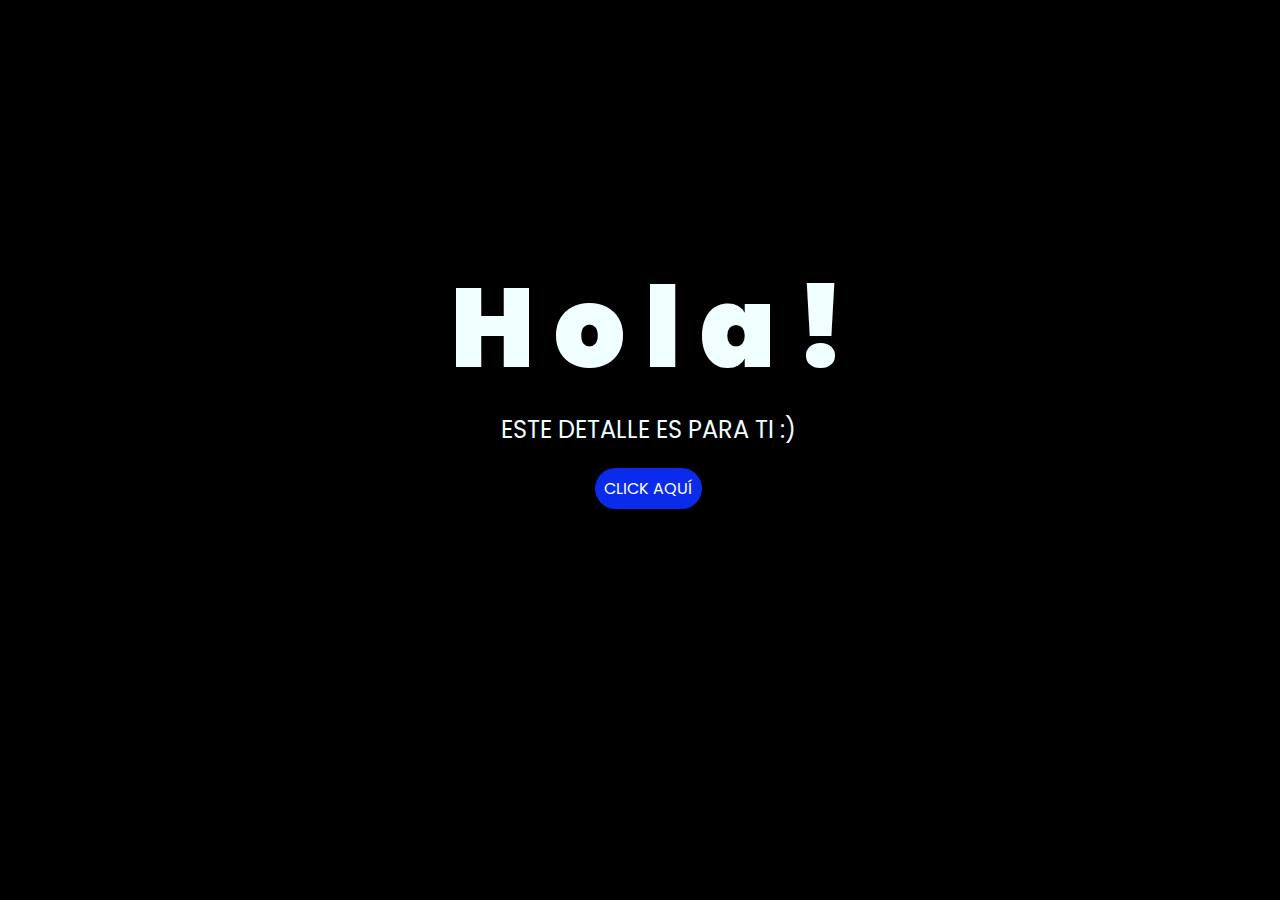
<file: index.html>
<!DOCTYPE html>
<html lang="es">

<head>
    <meta charset="UTF-8">
    <meta http-equiv="X-UA-Compatible" content="IE=edge">
    <meta name="viewport" content="width=device-width, initial-scale=1.0">
    <link rel="stylesheet" href="css/style.css">
    <link rel="icon" href="img/flowers.png" type="image/x-icon">
    <title>Flowers</title>
</head>

<body>
    <div class="greetings">
        <span>H</span>
        <span>o</span>
        <span>l</span>
        <span>a</span>
        <span>!</span>
    </div>
    <div class="description">
        <span>ESTE DETALLE ES PARA TI :)</span>
    </div>
    <div class="button">
        <button class="botones">
            <a href="flower.html" style="color: #fff;">CLICK AQUÍ</a>
        </button>
    </div>

</body>

</html>
</file>
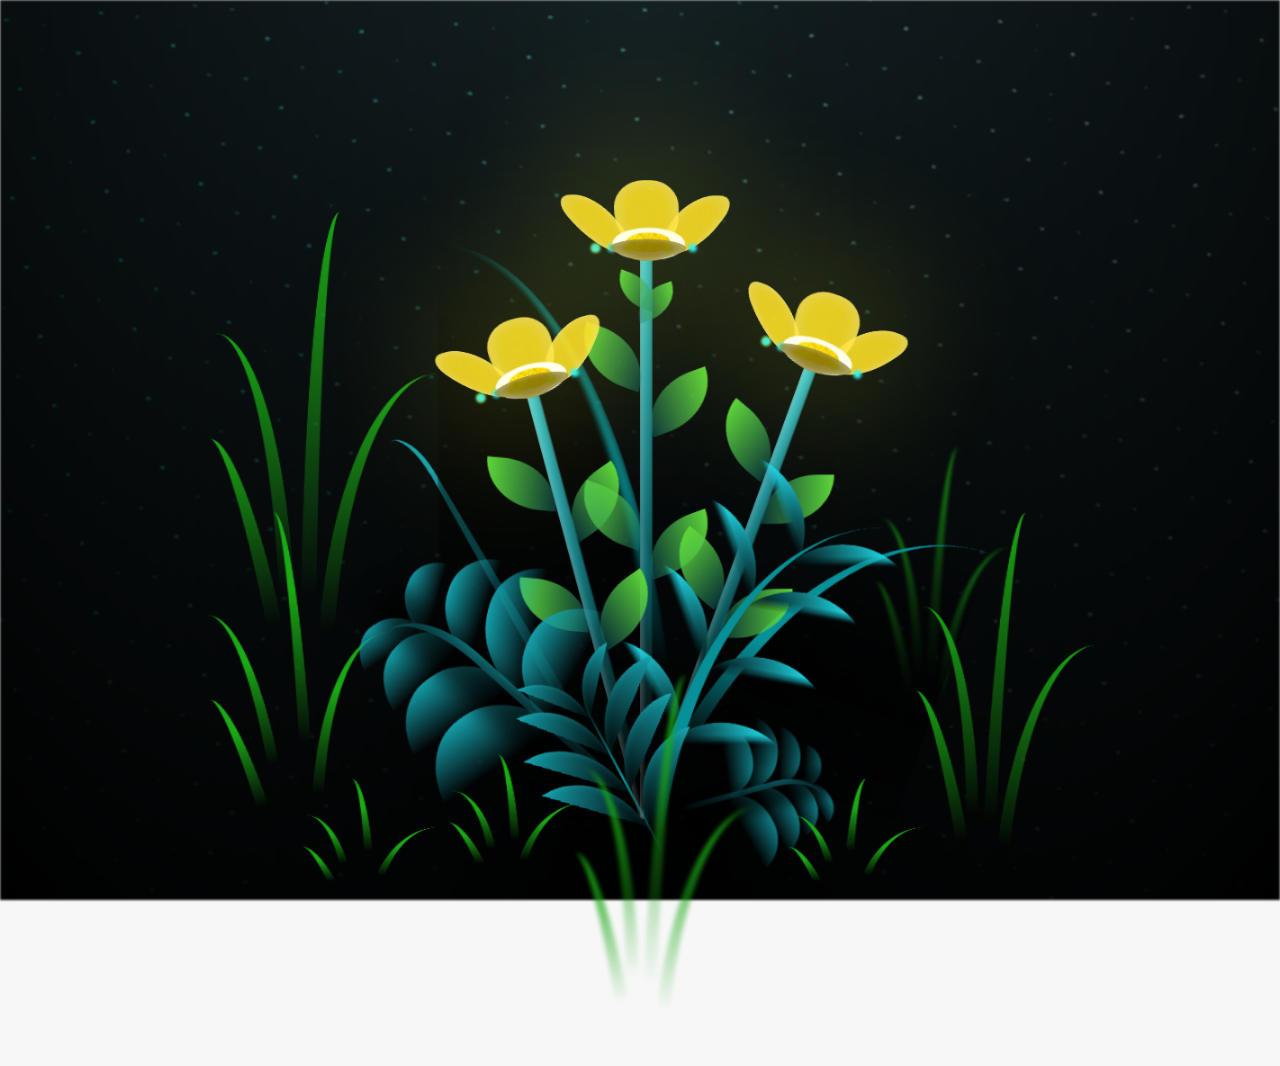
<file: flower.html>
<!DOCTYPE html>
<html lang="es">
  <head>
    <meta charset="UTF-8" />
    <meta http-equiv="X-UA-Compatible" content="IE=edge" />
    <meta name="viewport" content="width=device-width, initial-scale=1.0" />
    <link rel="stylesheet" href="css/main.css" />
    <link rel="icon" href="img/flowers.png" type="image/x-icon" />
    <title>Flower</title>
  </head>
  <body class="container">
    <audio src="sound/ChristianBasso&HaienQiu-Flowers.mp3" autoplay ></audio>
    <div id="lyrics">
     
    </div>
    
    <h1 class="titulo"> para ti linda :D</h1>
  
    <div class="night"></div>
    <div class="flowers">
      <div class="flower flower--1">
        <div class="flower__leafs flower__leafs--1">
          <div class="flower__leaf flower__leaf--1"></div>
          <div class="flower__leaf flower__leaf--2"></div>
          <div class="flower__leaf flower__leaf--3"></div>
          <div class="flower__leaf flower__leaf--4"></div>
          <div class="flower__white-circle"></div>

          <div class="flower__light flower__light--1"></div>
          <div class="flower__light flower__light--2"></div>
          <div class="flower__light flower__light--3"></div>
          <div class="flower__light flower__light--4"></div>
          <div class="flower__light flower__light--5"></div>
          <div class="flower__light flower__light--6"></div>
          <div class="flower__light flower__light--7"></div>
          <div class="flower__light flower__light--8"></div>
        </div>
        <div class="flower__line">
          <div class="flower__line__leaf flower__line__leaf--1"></div>
          <div class="flower__line__leaf flower__line__leaf--2"></div>
          <div class="flower__line__leaf flower__line__leaf--3"></div>
          <div class="flower__line__leaf flower__line__leaf--4"></div>
          <div class="flower__line__leaf flower__line__leaf--5"></div>
          <div class="flower__line__leaf flower__line__leaf--6"></div>
        </div>
      </div>

      <div class="flower flower--2">
        <div class="flower__leafs flower__leafs--2">
          <div class="flower__leaf flower__leaf--1"></div>
          <div class="flower__leaf flower__leaf--2"></div>
          <div class="flower__leaf flower__leaf--3"></div>
          <div class="flower__leaf flower__leaf--4"></div>
          <div class="flower__white-circle"></div>

          <div class="flower__light flower__light--1"></div>
          <div class="flower__light flower__light--2"></div>
          <div class="flower__light flower__light--3"></div>
          <div class="flower__light flower__light--4"></div>
          <div class="flower__light flower__light--5"></div>
          <div class="flower__light flower__light--6"></div>
          <div class="flower__light flower__light--7"></div>
          <div class="flower__light flower__light--8"></div>
        </div>
        <div class="flower__line">
          <div class="flower__line__leaf flower__line__leaf--1"></div>
          <div class="flower__line__leaf flower__line__leaf--2"></div>
          <div class="flower__line__leaf flower__line__leaf--3"></div>
          <div class="flower__line__leaf flower__line__leaf--4"></div>
        </div>
      </div>

      <div class="flower flower--3">
        <div class="flower__leafs flower__leafs--3">
          <div class="flower__leaf flower__leaf--1"></div>
          <div class="flower__leaf flower__leaf--2"></div>
          <div class="flower__leaf flower__leaf--3"></div>
          <div class="flower__leaf flower__leaf--4"></div>
          <div class="flower__white-circle"></div>

          <div class="flower__light flower__light--1"></div>
          <div class="flower__light flower__light--2"></div>
          <div class="flower__light flower__light--3"></div>
          <div class="flower__light flower__light--4"></div>
          <div class="flower__light flower__light--5"></div>
          <div class="flower__light flower__light--6"></div>
          <div class="flower__light flower__light--7"></div>
          <div class="flower__light flower__light--8"></div>
        </div>
        <div class="flower__line">
          <div class="flower__line__leaf flower__line__leaf--1"></div>
          <div class="flower__line__leaf flower__line__leaf--2"></div>
          <div class="flower__line__leaf flower__line__leaf--3"></div>
          <div class="flower__line__leaf flower__line__leaf--4"></div>
        </div>
      </div>

      <div class="grow-ans" style="--d: 1.2s">
        <div class="flower__g-long">
          <div class="flower__g-long__top"></div>
          <div class="flower__g-long__bottom"></div>
        </div>
      </div>

      <div class="growing-grass">
        <div class="flower__grass flower__grass--1">
          <div class="flower__grass--top"></div>
          <div class="flower__grass--bottom"></div>
          <div class="flower__grass__leaf flower__grass__leaf--1"></div>
          <div class="flower__grass__leaf flower__grass__leaf--2"></div>
          <div class="flower__grass__leaf flower__grass__leaf--3"></div>
          <div class="flower__grass__leaf flower__grass__leaf--4"></div>
          <div class="flower__grass__leaf flower__grass__leaf--5"></div>
          <div class="flower__grass__leaf flower__grass__leaf--6"></div>
          <div class="flower__grass__leaf flower__grass__leaf--7"></div>
          <div class="flower__grass__leaf flower__grass__leaf--8"></div>
          <div class="flower__grass__overlay"></div>
        </div>
      </div>

      <div class="growing-grass">
        <div class="flower__grass flower__grass--2">
          <div class="flower__grass--top"></div>
          <div class="flower__grass--bottom"></div>
          <div class="flower__grass__leaf flower__grass__leaf--1"></div>
          <div class="flower__grass__leaf flower__grass__leaf--2"></div>
          <div class="flower__grass__leaf flower__grass__leaf--3"></div>
          <div class="flower__grass__leaf flower__grass__leaf--4"></div>
          <div class="flower__grass__leaf flower__grass__leaf--5"></div>
          <div class="flower__grass__leaf flower__grass__leaf--6"></div>
          <div class="flower__grass__leaf flower__grass__leaf--7"></div>
          <div class="flower__grass__leaf flower__grass__leaf--8"></div>
          <div class="flower__grass__overlay"></div>
        </div>
      </div>

      <div class="grow-ans" style="--d: 2.4s">
        <div class="flower__g-right flower__g-right--1">
          <div class="leaf"></div>
        </div>
      </div>

      <div class="grow-ans" style="--d: 2.8s">
        <div class="flower__g-right flower__g-right--2">
          <div class="leaf"></div>
        </div>
      </div>

      <div class="grow-ans" style="--d: 2.8s">
        <div class="flower__g-front">
          <div
            class="flower__g-front__leaf-wrapper flower__g-front__leaf-wrapper--1"
          >
            <div class="flower__g-front__leaf"></div>
          </div>
          <div
            class="flower__g-front__leaf-wrapper flower__g-front__leaf-wrapper--2"
          >
            <div class="flower__g-front__leaf"></div>
          </div>
          <div
            class="flower__g-front__leaf-wrapper flower__g-front__leaf-wrapper--3"
          >
            <div class="flower__g-front__leaf"></div>
          </div>
          <div
            class="flower__g-front__leaf-wrapper flower__g-front__leaf-wrapper--4"
          >
            <div class="flower__g-front__leaf"></div>
          </div>
          <div
            class="flower__g-front__leaf-wrapper flower__g-front__leaf-wrapper--5"
          >
            <div class="flower__g-front__leaf"></div>
          </div>
          <div
            class="flower__g-front__leaf-wrapper flower__g-front__leaf-wrapper--6"
          >
            <div class="flower__g-front__leaf"></div>
          </div>
          <div
            class="flower__g-front__leaf-wrapper flower__g-front__leaf-wrapper--7"
          >
            <div class="flower__g-front__leaf"></div>
          </div>
          <div
            class="flower__g-front__leaf-wrapper flower__g-front__leaf-wrapper--8"
          >
            <div class="flower__g-front__leaf"></div>
          </div>
          <div class="flower__g-front__line"></div>
        </div>
      </div>

      <div class="grow-ans" style="--d: 3.2s">
        <div class="flower__g-fr">
          <div class="leaf"></div>
          <div class="flower__g-fr__leaf flower__g-fr__leaf--1"></div>
          <div class="flower__g-fr__leaf flower__g-fr__leaf--2"></div>
          <div class="flower__g-fr__leaf flower__g-fr__leaf--3"></div>
          <div class="flower__g-fr__leaf flower__g-fr__leaf--4"></div>
          <div class="flower__g-fr__leaf flower__g-fr__leaf--5"></div>
          <div class="flower__g-fr__leaf flower__g-fr__leaf--6"></div>
          <div class="flower__g-fr__leaf flower__g-fr__leaf--7"></div>
          <div class="flower__g-fr__leaf flower__g-fr__leaf--8"></div>
        </div>
      </div>

      <div class="long-g long-g--0">
        <div class="grow-ans" style="--d: 3s">
          <div class="leaf leaf--0"></div>
        </div>
        <div class="grow-ans" style="--d: 2.2s">
          <div class="leaf leaf--1"></div>
        </div>
        <div class="grow-ans" style="--d: 3.4s">
          <div class="leaf leaf--2"></div>
        </div>
        <div class="grow-ans" style="--d: 3.6s">
          <div class="leaf leaf--3"></div>
        </div>
      </div>

      <div class="long-g long-g--1">
        <div class="grow-ans" style="--d: 3.6s">
          <div class="leaf leaf--0"></div>
        </div>
        <div class="grow-ans" style="--d: 3.8s">
          <div class="leaf leaf--1"></div>
        </div>
        <div class="grow-ans" style="--d: 4s">
          <div class="leaf leaf--2"></div>
        </div>
        <div class="grow-ans" style="--d: 4.2s">
          <div class="leaf leaf--3"></div>
        </div>
      </div>

      <div class="long-g long-g--2">
        <div class="grow-ans" style="--d: 4s">
          <div class="leaf leaf--0"></div>
        </div>
        <div class="grow-ans" style="--d: 4.2s">
          <div class="leaf leaf--1"></div>
        </div>
        <div class="grow-ans" style="--d: 4.4s">
          <div class="leaf leaf--2"></div>
        </div>
        <div class="grow-ans" style="--d: 4.6s">
          <div class="leaf leaf--3"></div>
        </div>
      </div>

      <div class="long-g long-g--3">
        <div class="grow-ans" style="--d: 4s">
          <div class="leaf leaf--0"></div>
        </div>
        <div class="grow-ans" style="--d: 4.2s">
          <div class="leaf leaf--1"></div>
        </div>
        <div class="grow-ans" style="--d: 3s">
          <div class="leaf leaf--2"></div>
        </div>
        <div class="grow-ans" style="--d: 3.6s">
          <div class="leaf leaf--3"></div>
        </div>
      </div>

      <div class="long-g long-g--4">
        <div class="grow-ans" style="--d: 4s">
          <div class="leaf leaf--0"></div>
        </div>
        <div class="grow-ans" style="--d: 4.2s">
          <div class="leaf leaf--1"></div>
        </div>
        <div class="grow-ans" style="--d: 3s">
          <div class="leaf leaf--2"></div>
        </div>
        <div class="grow-ans" style="--d: 3.6s">
          <div class="leaf leaf--3"></div>
        </div>
      </div>

      <div class="long-g long-g--5">
        <div class="grow-ans" style="--d: 4s">
          <div class="leaf leaf--0"></div>
        </div>
        <div class="grow-ans" style="--d: 4.2s">
          <div class="leaf leaf--1"></div>
        </div>
        <div class="grow-ans" style="--d: 3s">
          <div class="leaf leaf--2"></div>
        </div>
        <div class="grow-ans" style="--d: 3.6s">
          <div class="leaf leaf--3"></div>
        </div>
      </div>

      <div class="long-g long-g--6">
        <div class="grow-ans" style="--d: 4.2s">
          <div class="leaf leaf--0"></div>
        </div>
        <div class="grow-ans" style="--d: 4.4s">
          <div class="leaf leaf--1"></div>
        </div>
        <div class="grow-ans" style="--d: 4.6s">
          <div class="leaf leaf--2"></div>
        </div>
        <div class="grow-ans" style="--d: 4.8s">
          <div class="leaf leaf--3"></div>
        </div>
      </div>

      <div class="long-g long-g--7">
        <div class="grow-ans" style="--d: 3s">
          <div class="leaf leaf--0"></div>
        </div>
        <div class="grow-ans" style="--d: 3.2s">
          <div class="leaf leaf--1"></div>
        </div>
        <div class="grow-ans" style="--d: 3.5s">
          <div class="leaf leaf--2"></div>
        </div>
        <div class="grow-ans" style="--d: 3.6s">
          <div class="leaf leaf--3"></div>
        </div>
      </div>
    </div>
    <script src="anim.js"></script>
    <script src="main.js"></script>
  </body>
</html>
</file>
<file: css/style.css>
@import url('https://fonts.googleapis.com/css2?family=Poppins:ital,wght@0,500;1,900&display=swap');
*{
    font-family: 'Poppins',cursive;
}
body{
    color: azure;
    width: 100%;
    height: 82vh;
    display: flex;
    flex-direction: column;
    align-items: center;
    justify-content: center;
    background-color: black;
    /* padding-top: -30; */
}

.botones{
    padding: 9px;
    border-radius: 80px;
    background-color: transparent;
    border: none;
}

.botones a{
    background-color: #0a2be9;
    padding: 9px;
    border-radius: 80px;
    -webkit-border-radius: 80px;
    -moz-border-radius: 80px;
    -ms-border-radius: 80px;
    -o-border-radius: 80px;

}

.botones a:focus{
    background-color: rgb(50, 194, 194);
}

.greetings{
    font-size: 7rem;
    font-weight: 900;
}
.greetings > span{
    animation: glow 2.5s ease-in-out infinite;
}
@keyframes glow{
    0%, 100%{
        color: #fff;
        text-shadow: 0 0 12px #39c6d6, 0 0 50px #39c6d6, 0 0 100px #39c6d6;
    }
    10%, 90%{
        color: #111;
        text-shadow: none;
    }
}
.greetings > span:nth-child(2){
    animation-delay: .2s ;
}
.greetings > span:nth-child(3){
    animation-delay: .4s ;
}
.greetings > span:nth-child(4){
    animation-delay: .6s;
}
.greetings > span:nth-child(5){
    animation-delay: .8s;
}
.greetings > span:nth-child(6){
    animation-delay: 1s;
}

.description{
    font-size: 1.5rem;
    margin-bottom: 20px;
}

.button a{
    text-decoration: none;
    font-size: 1rem;
    color: #111;
}

@media screen and (max-width:574px){
    .greetings{
        display: block;
        font-size: 4rem;
        font-weight: 800;
        text-align: center;
    }
    .description{
        font-size: 2rem;
    }
    
    .button a{
        font-size: 1rem;
    }
}
</file>
<file: css/main.css>
*,
*::after,
*::before {
  padding: 0;
  margin: 0;
  box-sizing: border-box;
}

:root {
  --dark-color: #000;
}

body {
  display: flex;
  align-items: flex-end;
  justify-content: center;
  min-height: 100vh;
  background-color: var(--dark-color);
  overflow: hidden;
  perspective: 1000px;
}

#lyrics {
  font-size: 28px;
  font-family: "Franklin Gothic Medium", "Arial Narrow", Arial, sans-serif;
  color: white;
  position: absolute;
  margin-bottom: 20%;
  z-index: 1;
  font-weight: bold;
  letter-spacing: 4px;
}
@media only screen and (max-width: 600px) {
  /* Estilos específicos para dispositivos con un ancho máximo de 600px */
  #lyrics {
      font-size: 14px; /* Reduce el tamaño del texto para dispositivos más pequeños */
      margin-bottom: 530px;
      letter-spacing: 3px;
  }

}
.titulo {
  margin-bottom: 180px;
  font-family: "Arial Narrow", Arial, sans-serif;
  color: yellow;
  position: absolute;
  font-weight: bold;
  letter-spacing: 10px;
  opacity: 0;
  animation: fadeIn 3s ease-in-out forwards;
  text-align: center;
}
@keyframes fadeIn {
  from {
    opacity: 0;
  }
  to {
    opacity: 1;
  }
}

.night {
  z-index: -1;
  position: absolute;
  left: 50%;
  top: 0;
  transform: translateX(-50%);
  width: 100%;
  height: 100%;
  filter: blur(0.1vmin);
  background-image: radial-gradient(
      ellipse at top,
      transparent 0%,
      var(--dark-color)
    ),
    radial-gradient(
      ellipse at bottom,
      var(--dark-color),
      rgba(145, 233, 255, 0.2)
    ),
    repeating-linear-gradient(
      220deg,
      rgb(0, 0, 0) 0px,
      rgb(0, 0, 0) 19px,
      transparent 19px,
      transparent 22px
    ),
    repeating-linear-gradient(
      189deg,
      rgb(0, 0, 0) 0px,
      rgb(0, 0, 0) 19px,
      transparent 19px,
      transparent 22px
    ),
    repeating-linear-gradient(
      148deg,
      rgb(0, 0, 0) 0px,
      rgb(0, 0, 0) 19px,
      transparent 19px,
      transparent 22px
    ),
    linear-gradient(90deg, rgb(0, 255, 250), rgb(240, 240, 240));
}

.flowers {
  position: relative;
  transform: scale(0.9);
  /*margin-bottom: 100px;
  */
}

@media only screen and (max-width: 600px) {
  /* Estilos específicos para dispositivos con un ancho máximo de 600px */
.flowers {
      font-size: 14px;
      margin-bottom: 35%;
      letter-spacing: 3px;
      transform: scale(1.0);
}

}

.flower {
  position: absolute;
  bottom: 10vmin;
  transform-origin: bottom center;
  z-index: 10;
  --fl-speed: 0.8s;
}
.flower--1 {
  -webkit-animation: moving-flower-1 4s linear infinite;
  animation: moving-flower-1 4s linear infinite;
}
.flower--1 .flower__line {
  height: 70vmin;
  -webkit-animation-delay: 0.3s;
  animation-delay: 0.3s;
}
.flower--1 .flower__line__leaf--1 {
  -webkit-animation: blooming-leaf-right var(--fl-speed) 1.6s backwards;
  animation: blooming-leaf-right var(--fl-speed) 1.6s backwards;
}
.flower--1 .flower__line__leaf--2 {
  -webkit-animation: blooming-leaf-right var(--fl-speed) 1.4s backwards;
  animation: blooming-leaf-right var(--fl-speed) 1.4s backwards;
}
.flower--1 .flower__line__leaf--3 {
  -webkit-animation: blooming-leaf-left var(--fl-speed) 1.2s backwards;
  animation: blooming-leaf-left var(--fl-speed) 1.2s backwards;
}
.flower--1 .flower__line__leaf--4 {
  -webkit-animation: blooming-leaf-left var(--fl-speed) 1s backwards;
  animation: blooming-leaf-left var(--fl-speed) 1s backwards;
}
.flower--1 .flower__line__leaf--5 {
  -webkit-animation: blooming-leaf-right var(--fl-speed) 1.8s backwards;
  animation: blooming-leaf-right var(--fl-speed) 1.8s backwards;
}
.flower--1 .flower__line__leaf--6 {
  -webkit-animation: blooming-leaf-left var(--fl-speed) 2s backwards;
  animation: blooming-leaf-left var(--fl-speed) 2s backwards;
}
.flower--2 {
  left: 50%;
  transform: rotate(20deg);
  -webkit-animation: moving-flower-2 4s linear infinite;
  animation: moving-flower-2 4s linear infinite;
}
.flower--2 .flower__line {
  height: 60vmin;
  -webkit-animation-delay: 0.6s;
  animation-delay: 0.6s;
}
.flower--2 .flower__line__leaf--1 {
  -webkit-animation: blooming-leaf-right var(--fl-speed) 1.9s backwards;
  animation: blooming-leaf-right var(--fl-speed) 1.9s backwards;
}
.flower--2 .flower__line__leaf--2 {
  -webkit-animation: blooming-leaf-right var(--fl-speed) 1.7s backwards;
  animation: blooming-leaf-right var(--fl-speed) 1.7s backwards;
}
.flower--2 .flower__line__leaf--3 {
  -webkit-animation: blooming-leaf-left var(--fl-speed) 1.5s backwards;
  animation: blooming-leaf-left var(--fl-speed) 1.5s backwards;
}
.flower--2 .flower__line__leaf--4 {
  -webkit-animation: blooming-leaf-left var(--fl-speed) 1.3s backwards;
  animation: blooming-leaf-left var(--fl-speed) 1.3s backwards;
}
.flower--3 {
  left: 50%;
  transform: rotate(-15deg);
  -webkit-animation: moving-flower-3 4s linear infinite;
  animation: moving-flower-3 4s linear infinite;
}
.flower--3 .flower__line {
  -webkit-animation-delay: 0.9s;
  animation-delay: 0.9s;
}
.flower--3 .flower__line__leaf--1 {
  -webkit-animation: blooming-leaf-right var(--fl-speed) 2.5s backwards;
  animation: blooming-leaf-right var(--fl-speed) 2.5s backwards;
}
.flower--3 .flower__line__leaf--2 {
  -webkit-animation: blooming-leaf-right var(--fl-speed) 2.3s backwards;
  animation: blooming-leaf-right var(--fl-speed) 2.3s backwards;
}
.flower--3 .flower__line__leaf--3 {
  -webkit-animation: blooming-leaf-left var(--fl-speed) 2.1s backwards;
  animation: blooming-leaf-left var(--fl-speed) 2.1s backwards;
}
.flower--3 .flower__line__leaf--4 {
  -webkit-animation: blooming-leaf-left var(--fl-speed) 1.9s backwards;
  animation: blooming-leaf-left var(--fl-speed) 1.9s backwards;
}
.flower__leafs {
  position: relative;
  -webkit-animation: blooming-flower 2s backwards;
  animation: blooming-flower 2s backwards;
}
.flower__leafs--1 {
  -webkit-animation-delay: 1.1s;
  animation-delay: 1.1s;
}
.flower__leafs--2 {
  -webkit-animation-delay: 1.4s;
  animation-delay: 1.4s;
}
.flower__leafs--3 {
  -webkit-animation-delay: 1.7s;
  animation-delay: 1.7s;
}
.flower__leafs::after {
  content: "";
  position: absolute;
  left: 0;
  top: 0;
  transform: translate(-50%, -100%);
  width: 8vmin;
  height: 8vmin;
  background-color: #f9fd25;
  /* background-color: #fd2525; */
  filter: blur(10vmin);
}
.flower__leaf {
  position: absolute;
  bottom: 0;
  left: 50%;
  width: 8vmin;
  height: 11vmin;
  border-radius: 51% 49% 47% 53%/44% 45% 55% 69%;
  background-color: #253bfd;
  background-color: #fddd25;
  transform-origin: bottom center;
  opacity: 0.9;
  box-shadow: inset 0 0 2vmin rgba(255, 255, 255, 0.5);
}
.flower__leaf--1 {
  transform: translate(-10%, 1%) rotateY(40deg) rotateX(-50deg);
}
.flower__leaf--2 {
  transform: translate(-50%, -4%) rotateX(40deg);
}
.flower__leaf--3 {
  transform: translate(-90%, 0%) rotateY(45deg) rotateX(50deg);
}
.flower__leaf--4 {
  width: 8vmin;
  height: 8vmin;
  transform-origin: bottom left;
  border-radius: 4vmin 10vmin 4vmin 4vmin;
  transform: translate(0%, 18%) rotateX(70deg) rotate(-43deg);
  background-color: #7c6901;
  z-index: 1;
  opacity: 0.8;
}
.flower__white-circle {
  position: absolute;
  left: -3.5vmin;
  top: -3vmin;
  width: 9vmin;
  height: 4vmin;
  border-radius: 50%;
  background-color: #fff;
}
.flower__white-circle::after {
  content: "";
  position: absolute;
  left: 50%;
  top: 45%;
  transform: translate(-50%, -50%);
  width: 60%;
  height: 60%;
  border-radius: inherit;
  background-image: repeating-linear-gradient(
      135deg,
      rgba(0, 0, 0, 0.03) 0px,
      rgba(0, 0, 0, 0.03) 1px,
      transparent 1px,
      transparent 12px
    ),
    repeating-linear-gradient(
      45deg,
      rgba(0, 0, 0, 0.03) 0px,
      rgba(0, 0, 0, 0.03) 1px,
      transparent 1px,
      transparent 12px
    ),
    repeating-linear-gradient(
      67.5deg,
      rgba(0, 0, 0, 0.03) 0px,
      rgba(0, 0, 0, 0.03) 1px,
      transparent 1px,
      transparent 12px
    ),
    repeating-linear-gradient(
      135deg,
      rgba(0, 0, 0, 0.03) 0px,
      rgba(0, 0, 0, 0.03) 1px,
      transparent 1px,
      transparent 12px
    ),
    repeating-linear-gradient(
      45deg,
      rgba(0, 0, 0, 0.03) 0px,
      rgba(0, 0, 0, 0.03) 1px,
      transparent 1px,
      transparent 12px
    ),
    repeating-linear-gradient(
      112.5deg,
      rgba(0, 0, 0, 0.03) 0px,
      rgba(0, 0, 0, 0.03) 1px,
      transparent 1px,
      transparent 12px
    ),
    repeating-linear-gradient(
      112.5deg,
      rgba(0, 0, 0, 0.03) 0px,
      rgba(0, 0, 0, 0.03) 1px,
      transparent 1px,
      transparent 12px
    ),
    repeating-linear-gradient(
      45deg,
      rgba(0, 0, 0, 0.03) 0px,
      rgba(0, 0, 0, 0.03) 1px,
      transparent 1px,
      transparent 12px
    ),
    repeating-linear-gradient(
      22.5deg,
      rgba(0, 0, 0, 0.03) 0px,
      rgba(0, 0, 0, 0.03) 1px,
      transparent 1px,
      transparent 12px
    ),
    repeating-linear-gradient(
      45deg,
      rgba(0, 0, 0, 0.03) 0px,
      rgba(0, 0, 0, 0.03) 1px,
      transparent 1px,
      transparent 12px
    ),
    repeating-linear-gradient(
      22.5deg,
      rgba(0, 0, 0, 0.03) 0px,
      rgba(0, 0, 0, 0.03) 1px,
      transparent 1px,
      transparent 12px
    ),
    repeating-linear-gradient(
      135deg,
      rgba(0, 0, 0, 0.03) 0px,
      rgba(0, 0, 0, 0.03) 1px,
      transparent 1px,
      transparent 12px
    ),
    repeating-linear-gradient(
      157.5deg,
      rgba(0, 0, 0, 0.03) 0px,
      rgba(0, 0, 0, 0.03) 1px,
      transparent 1px,
      transparent 12px
    ),
    repeating-linear-gradient(
      67.5deg,
      rgba(0, 0, 0, 0.03) 0px,
      rgba(0, 0, 0, 0.03) 1px,
      transparent 1px,
      transparent 12px
    ),
    repeating-linear-gradient(
      67.5deg,
      rgba(0, 0, 0, 0.03) 0px,
      rgba(0, 0, 0, 0.03) 1px,
      transparent 1px,
      transparent 12px
    ),
    linear-gradient(90deg, rgb(255, 235, 18), rgb(255, 206, 0));
}
.flower__line {
  height: 55vmin;
  width: 1.5vmin;
  background-image: linear-gradient(
      to left,
      rgba(0, 0, 0, 0.2),
      transparent,
      rgba(255, 255, 255, 0.2)
    ),
    linear-gradient(to top, transparent 10%, #14757a, #39c6d6);
  box-shadow: inset 0 0 2px rgba(0, 0, 0, 0.5);
  -webkit-animation: grow-flower-tree 4s backwards;
  animation: grow-flower-tree 4s backwards;
}
.flower__line__leaf {
  --w: 7vmin;
  --h: calc(var(--w) + 2vmin);
  position: absolute;
  top: 20%;
  left: 90%;
  width: var(--w);
  height: var(--h);
  border-top-right-radius: var(--h);
  border-bottom-left-radius: var(--h);
  background-image: linear-gradient(to top, rgba(20, 117, 122, 0.4), #5ed639);
}
.flower__line__leaf--1 {
  transform: rotate(70deg) rotateY(30deg);
}
.flower__line__leaf--2 {
  top: 45%;
  transform: rotate(70deg) rotateY(30deg);
}
.flower__line__leaf--3,
.flower__line__leaf--4,
.flower__line__leaf--6 {
  border-top-right-radius: 0;
  border-bottom-left-radius: 0;
  border-top-left-radius: var(--h);
  border-bottom-right-radius: var(--h);
  left: -460%;
  top: 12%;
  transform: rotate(-70deg) rotateY(30deg);
}
.flower__line__leaf--4 {
  top: 40%;
}
.flower__line__leaf--5 {
  top: 0;
  transform-origin: left;
  transform: rotate(70deg) rotateY(30deg) scale(0.6);
}
.flower__line__leaf--6 {
  top: -2%;
  left: -450%;
  transform-origin: right;
  transform: rotate(-70deg) rotateY(30deg) scale(0.6);
}
.flower__light {
  position: absolute;
  bottom: 0vmin;
  width: 1vmin;
  height: 1vmin;
  background-color: rgb(255, 251, 0);
  border-radius: 50%;
  filter: blur(0.2vmin);
  -webkit-animation: light-ans 4s linear infinite backwards;
  animation: light-ans 4s linear infinite backwards;
}
.flower__light:nth-child(odd) {
  background-color: #23f0ff;
}
.flower__light--1 {
  left: -2vmin;
  -webkit-animation-delay: 1s;
  animation-delay: 1s;
}
.flower__light--2 {
  left: 3vmin;
  -webkit-animation-delay: 0.5s;
  animation-delay: 0.5s;
}
.flower__light--3 {
  left: -6vmin;
  -webkit-animation-delay: 0.3s;
  animation-delay: 0.3s;
}
.flower__light--4 {
  left: 6vmin;
  -webkit-animation-delay: 0.9s;
  animation-delay: 0.9s;
}
.flower__light--5 {
  left: -1vmin;
  -webkit-animation-delay: 1.5s;
  animation-delay: 1.5s;
}
.flower__light--6 {
  left: -4vmin;
  -webkit-animation-delay: 3s;
  animation-delay: 3s;
}
.flower__light--7 {
  left: 3vmin;
  -webkit-animation-delay: 2s;
  animation-delay: 2s;
}
.flower__light--8 {
  left: -6vmin;
  -webkit-animation-delay: 3.5s;
  animation-delay: 3.5s;
}
.flower__grass {
  --c: #159faa;
  --line-w: 1.5vmin;
  position: absolute;
  bottom: 12vmin;
  left: -7vmin;
  display: flex;
  flex-direction: column;
  align-items: flex-end;
  z-index: 20;
  transform-origin: bottom center;
  transform: rotate(-48deg) rotateY(40deg);
}
.flower__grass--1 {
  -webkit-animation: moving-grass 2s linear infinite;
  animation: moving-grass 2s linear infinite;
}
.flower__grass--2 {
  left: 2vmin;
  bottom: 10vmin;
  transform: scale(0.5) rotate(75deg) rotateX(10deg) rotateY(-200deg);
  opacity: 0.8;
  z-index: 0;
  -webkit-animation: moving-grass--2 1.5s linear infinite;
  animation: moving-grass--2 1.5s linear infinite;
}
.flower__grass--top {
  width: 7vmin;
  height: 10vmin;
  border-top-right-radius: 100%;
  border-right: var(--line-w) solid var(--c);
  transform-origin: bottom center;
  transform: rotate(-2deg);
}
.flower__grass--bottom {
  margin-top: -2px;
  width: var(--line-w);
  height: 25vmin;
  background-image: linear-gradient(to top, transparent, var(--c));
}
.flower__grass__leaf {
  --size: 10vmin;
  position: absolute;
  width: calc(var(--size) * 2.1);
  height: var(--size);
  border-top-left-radius: var(--size);
  border-top-right-radius: var(--size);
  background-image: linear-gradient(
    to top,
    transparent,
    transparent 30%,
    var(--c)
  );
  z-index: 100;
}
.flower__grass__leaf--1 {
  top: -6%;
  left: 30%;
  --size: 6vmin;
  transform: rotate(-20deg);
  -webkit-animation: growing-grass-ans--1 2s 2.6s backwards;
  animation: growing-grass-ans--1 2s 2.6s backwards;
}
@-webkit-keyframes growing-grass-ans--1 {
  0% {
    transform-origin: bottom left;
    transform: rotate(-20deg) scale(0);
  }
}
@keyframes growing-grass-ans--1 {
  0% {
    transform-origin: bottom left;
    transform: rotate(-20deg) scale(0);
  }
}
.flower__grass__leaf--2 {
  top: -5%;
  left: -110%;
  --size: 6vmin;
  transform: rotate(10deg);
  -webkit-animation: growing-grass-ans--2 2s 2.4s linear backwards;
  animation: growing-grass-ans--2 2s 2.4s linear backwards;
}
@-webkit-keyframes growing-grass-ans--2 {
  0% {
    transform-origin: bottom right;
    transform: rotate(10deg) scale(0);
  }
}
@keyframes growing-grass-ans--2 {
  0% {
    transform-origin: bottom right;
    transform: rotate(10deg) scale(0);
  }
}
.flower__grass__leaf--3 {
  top: 5%;
  left: 60%;
  --size: 8vmin;
  transform: rotate(-18deg) rotateX(-20deg);
  -webkit-animation: growing-grass-ans--3 2s 2.2s linear backwards;
  animation: growing-grass-ans--3 2s 2.2s linear backwards;
}
@-webkit-keyframes growing-grass-ans--3 {
  0% {
    transform-origin: bottom left;
    transform: rotate(-18deg) rotateX(-20deg) scale(0);
  }
}
@keyframes growing-grass-ans--3 {
  0% {
    transform-origin: bottom left;
    transform: rotate(-18deg) rotateX(-20deg) scale(0);
  }
}
.flower__grass__leaf--4 {
  top: 6%;
  left: -135%;
  --size: 8vmin;
  transform: rotate(2deg);
  -webkit-animation: growing-grass-ans--4 2s 2s linear backwards;
  animation: growing-grass-ans--4 2s 2s linear backwards;
}
@-webkit-keyframes growing-grass-ans--4 {
  0% {
    transform-origin: bottom right;
    transform: rotate(2deg) scale(0);
  }
}
@keyframes growing-grass-ans--4 {
  0% {
    transform-origin: bottom right;
    transform: rotate(2deg) scale(0);
  }
}
.flower__grass__leaf--5 {
  top: 20%;
  left: 60%;
  --size: 10vmin;
  transform: rotate(-24deg) rotateX(-20deg);
  -webkit-animation: growing-grass-ans--5 2s 1.8s linear backwards;
  animation: growing-grass-ans--5 2s 1.8s linear backwards;
}
@-webkit-keyframes growing-grass-ans--5 {
  0% {
    transform-origin: bottom left;
    transform: rotate(-24deg) rotateX(-20deg) scale(0);
  }
}
@keyframes growing-grass-ans--5 {
  0% {
    transform-origin: bottom left;
    transform: rotate(-24deg) rotateX(-20deg) scale(0);
  }
}
.flower__grass__leaf--6 {
  top: 22%;
  left: -180%;
  --size: 10vmin;
  transform: rotate(10deg);
  -webkit-animation: growing-grass-ans--6 2s 1.6s linear backwards;
  animation: growing-grass-ans--6 2s 1.6s linear backwards;
}
@-webkit-keyframes growing-grass-ans--6 {
  0% {
    transform-origin: bottom right;
    transform: rotate(10deg) scale(0);
  }
}
@keyframes growing-grass-ans--6 {
  0% {
    transform-origin: bottom right;
    transform: rotate(10deg) scale(0);
  }
}
.flower__grass__leaf--7 {
  top: 39%;
  left: 70%;
  --size: 10vmin;
  transform: rotate(-10deg);
  -webkit-animation: growing-grass-ans--7 2s 1.4s linear backwards;
  animation: growing-grass-ans--7 2s 1.4s linear backwards;
}
@-webkit-keyframes growing-grass-ans--7 {
  0% {
    transform-origin: bottom left;
    transform: rotate(-10deg) scale(0);
  }
}
@keyframes growing-grass-ans--7 {
  0% {
    transform-origin: bottom left;
    transform: rotate(-10deg) scale(0);
  }
}
.flower__grass__leaf--8 {
  top: 40%;
  left: -215%;
  --size: 11vmin;
  transform: rotate(10deg);
  -webkit-animation: growing-grass-ans--8 2s 1.2s linear backwards;
  animation: growing-grass-ans--8 2s 1.2s linear backwards;
}
@-webkit-keyframes growing-grass-ans--8 {
  0% {
    transform-origin: bottom right;
    transform: rotate(10deg) scale(0);
  }
}
@keyframes growing-grass-ans--8 {
  0% {
    transform-origin: bottom right;
    transform: rotate(10deg) scale(0);
  }
}
.flower__grass__overlay {
  position: absolute;
  top: -10%;
  right: 0%;
  width: 100%;
  height: 100%;
  background-color: rgba(0, 0, 0, 0.6);
  filter: blur(1.5vmin);
  z-index: 100;
}
.flower__g-long {
  --w: 2vmin;
  --h: 6vmin;
  --c: #159faa;
  position: absolute;
  bottom: 10vmin;
  left: -3vmin;
  transform-origin: bottom center;
  transform: rotate(-30deg) rotateY(-20deg);
  display: flex;
  flex-direction: column;
  align-items: flex-end;
  -webkit-animation: flower-g-long-ans 3s linear infinite;
  animation: flower-g-long-ans 3s linear infinite;
}
@-webkit-keyframes flower-g-long-ans {
  0%,
  100% {
    transform: rotate(-30deg) rotateY(-20deg);
  }
  50% {
    transform: rotate(-32deg) rotateY(-20deg);
  }
}
@keyframes flower-g-long-ans {
  0%,
  100% {
    transform: rotate(-30deg) rotateY(-20deg);
  }
  50% {
    transform: rotate(-32deg) rotateY(-20deg);
  }
}
.flower__g-long__top {
  top: calc(var(--h) * -1);
  width: calc(var(--w) + 1vmin);
  height: var(--h);
  border-top-right-radius: 100%;
  border-right: 0.7vmin solid var(--c);
  transform: translate(-0.7vmin, 1vmin);
}
.flower__g-long__bottom {
  width: var(--w);
  height: 50vmin;
  transform-origin: bottom center;
  background-image: linear-gradient(to top, transparent 30%, var(--c));
  box-shadow: inset 0 0 2px rgba(0, 0, 0, 0.5);
  -webkit-clip-path: polygon(35% 0, 65% 1%, 100% 100%, 0% 100%);
  clip-path: polygon(35% 0, 65% 1%, 100% 100%, 0% 100%);
}
.flower__g-right {
  position: absolute;
  bottom: 6vmin;
  left: -2vmin;
  transform-origin: bottom left;
  transform: rotate(20deg);
}
.flower__g-right .leaf {
  width: 30vmin;
  height: 50vmin;
  border-top-left-radius: 100%;
  border-left: 2vmin solid #079097;
  background-image: linear-gradient(
    to bottom,
    transparent,
    var(--dark-color) 60%
  );
  -webkit-mask-image: linear-gradient(to top, transparent 30%, #079097 60%);
}
.flower__g-right--1 {
  -webkit-animation: flower-g-right-ans 2.5s linear infinite;
  animation: flower-g-right-ans 2.5s linear infinite;
}
.flower__g-right--2 {
  left: 5vmin;
  transform: rotateY(-180deg);
  -webkit-animation: flower-g-right-ans--2 3s linear infinite;
  animation: flower-g-right-ans--2 3s linear infinite;
}
.flower__g-right--2 .leaf {
  height: 75vmin;
  filter: blur(0.3vmin);
  opacity: 0.8;
}
@-webkit-keyframes flower-g-right-ans {
  0%,
  100% {
    transform: rotate(20deg);
  }
  50% {
    transform: rotate(24deg) rotateX(-20deg);
  }
}
@keyframes flower-g-right-ans {
  0%,
  100% {
    transform: rotate(20deg);
  }
  50% {
    transform: rotate(24deg) rotateX(-20deg);
  }
}
@-webkit-keyframes flower-g-right-ans--2 {
  0%,
  100% {
    transform: rotateY(-180deg) rotate(0deg) rotateX(-20deg);
  }
  50% {
    transform: rotateY(-180deg) rotate(6deg) rotateX(-20deg);
  }
}
@keyframes flower-g-right-ans--2 {
  0%,
  100% {
    transform: rotateY(-180deg) rotate(0deg) rotateX(-20deg);
  }
  50% {
    transform: rotateY(-180deg) rotate(6deg) rotateX(-20deg);
  }
}
.flower__g-front {
  position: absolute;
  bottom: 6vmin;
  left: 2.5vmin;
  z-index: 100;
  transform-origin: bottom center;
  transform: rotate(-28deg) rotateY(30deg) scale(1.04);
  -webkit-animation: flower__g-front-ans 2s linear infinite;
  animation: flower__g-front-ans 2s linear infinite;
}
@-webkit-keyframes flower__g-front-ans {
  0%,
  100% {
    transform: rotate(-28deg) rotateY(30deg) scale(1.04);
  }
  50% {
    transform: rotate(-35deg) rotateY(40deg) scale(1.04);
  }
}
@keyframes flower__g-front-ans {
  0%,
  100% {
    transform: rotate(-28deg) rotateY(30deg) scale(1.04);
  }
  50% {
    transform: rotate(-35deg) rotateY(40deg) scale(1.04);
  }
}
.flower__g-front__line {
  width: 0.3vmin;
  height: 20vmin;
  background-image: linear-gradient(
    to top,
    transparent,
    #079097,
    transparent 100%
  );
  position: relative;
}
.flower__g-front__leaf-wrapper {
  position: absolute;
  top: 0;
  left: 0;
  transform-origin: bottom left;
  transform: rotate(10deg);
}
.flower__g-front__leaf-wrapper:nth-child(even) {
  left: 0vmin;
  transform: rotateY(-180deg) rotate(5deg);
  -webkit-animation: flower__g-front__leaf-left-ans 1s ease-in backwards;
  animation: flower__g-front__leaf-left-ans 1s ease-in backwards;
}
.flower__g-front__leaf-wrapper:nth-child(odd) {
  -webkit-animation: flower__g-front__leaf-ans 1s ease-in backwards;
  animation: flower__g-front__leaf-ans 1s ease-in backwards;
}
.flower__g-front__leaf-wrapper--1 {
  top: -8vmin;
  transform: scale(0.7);
  -webkit-animation: flower__g-front__leaf-ans 1s 5.5s ease-in backwards !important;
  animation: flower__g-front__leaf-ans 1s 5.5s ease-in backwards !important;
}
.flower__g-front__leaf-wrapper--2 {
  top: -8vmin;
  transform: rotateY(-180deg) scale(0.7) !important;
  -webkit-animation: flower__g-front__leaf-left-ans-2 1s 4.6s ease-in backwards !important;
  animation: flower__g-front__leaf-left-ans-2 1s 4.6s ease-in backwards !important;
}
.flower__g-front__leaf-wrapper--3 {
  top: -3vmin;
  -webkit-animation: flower__g-front__leaf-ans 1s 4.6s ease-in backwards;
  animation: flower__g-front__leaf-ans 1s 4.6s ease-in backwards;
}
.flower__g-front__leaf-wrapper--4 {
  top: -3vmin;
  transform: rotateY(-180deg) scale(0.9) !important;
  -webkit-animation: flower__g-front__leaf-left-ans-2 1s 4.6s ease-in backwards !important;
  animation: flower__g-front__leaf-left-ans-2 1s 4.6s ease-in backwards !important;
}
@-webkit-keyframes flower__g-front__leaf-left-ans-2 {
  0% {
    transform: rotateY(-180deg) scale(0);
  }
}
@keyframes flower__g-front__leaf-left-ans-2 {
  0% {
    transform: rotateY(-180deg) scale(0);
  }
}
.flower__g-front__leaf-wrapper--5,
.flower__g-front__leaf-wrapper--6 {
  top: 2vmin;
}
.flower__g-front__leaf-wrapper--7,
.flower__g-front__leaf-wrapper--8 {
  top: 6.5vmin;
}
.flower__g-front__leaf-wrapper--2 {
  -webkit-animation-delay: 5.2s !important;
  animation-delay: 5.2s !important;
}
.flower__g-front__leaf-wrapper--3 {
  -webkit-animation-delay: 4.9s !important;
  animation-delay: 4.9s !important;
}
.flower__g-front__leaf-wrapper--5 {
  -webkit-animation-delay: 4.3s !important;
  animation-delay: 4.3s !important;
}
.flower__g-front__leaf-wrapper--6 {
  -webkit-animation-delay: 4.1s !important;
  animation-delay: 4.1s !important;
}
.flower__g-front__leaf-wrapper--7 {
  -webkit-animation-delay: 3.8s !important;
  animation-delay: 3.8s !important;
}
.flower__g-front__leaf-wrapper--8 {
  -webkit-animation-delay: 3.5s !important;
  animation-delay: 3.5s !important;
}
@-webkit-keyframes flower__g-front__leaf-ans {
  0% {
    transform: rotate(10deg) scale(0);
  }
}
@keyframes flower__g-front__leaf-ans {
  0% {
    transform: rotate(10deg) scale(0);
  }
}
@-webkit-keyframes flower__g-front__leaf-left-ans {
  0% {
    transform: rotateY(-180deg) rotate(5deg) scale(0);
  }
}
@keyframes flower__g-front__leaf-left-ans {
  0% {
    transform: rotateY(-180deg) rotate(5deg) scale(0);
  }
}
.flower__g-front__leaf {
  width: 10vmin;
  height: 10vmin;
  border-radius: 100% 0% 0% 100%/100% 100% 0% 0%;
  box-shadow: inset 0 2px 1vmin hsla(184deg, 97%, 58%, 0.2);
  background-image: linear-gradient(
      to bottom left,
      transparent,
      var(--dark-color)
    ),
    linear-gradient(to bottom right, #159faa 50%, transparent 50%, transparent);
  -webkit-mask-image: linear-gradient(
    to bottom right,
    #159faa 50%,
    transparent 50%,
    transparent
  );
  mask-image: linear-gradient(
    to bottom right,
    #159faa 50%,
    transparent 50%,
    transparent
  );
}
.flower__g-fr {
  position: absolute;
  bottom: -4vmin;
  left: vmin;
  transform-origin: bottom left;
  z-index: 10;
  -webkit-animation: flower__g-fr-ans 2s linear infinite;
  animation: flower__g-fr-ans 2s linear infinite;
}
@-webkit-keyframes flower__g-fr-ans {
  0%,
  100% {
    transform: rotate(2deg);
  }
  50% {
    transform: rotate(4deg);
  }
}
@keyframes flower__g-fr-ans {
  0%,
  100% {
    transform: rotate(2deg);
  }
  50% {
    transform: rotate(4deg);
  }
}
.flower__g-fr .leaf {
  width: 30vmin;
  height: 50vmin;
  border-top-left-radius: 100%;
  border-left: 2vmin solid #079097;
  -webkit-mask-image: linear-gradient(to top, transparent 25%, #079097 50%);
  position: relative;
  z-index: 1;
}
.flower__g-fr__leaf {
  position: absolute;
  top: 0;
  left: 0;
  width: 10vmin;
  height: 10vmin;
  border-radius: 100% 0% 0% 100%/100% 100% 0% 0%;
  box-shadow: inset 0 2px 1vmin hsla(184deg, 97%, 58%, 0.2);
  background-image: linear-gradient(
      to bottom left,
      transparent,
      var(--dark-color) 98%
    ),
    linear-gradient(to bottom right, #23f0ff 45%, transparent 50%, transparent);
  -webkit-mask-image: linear-gradient(
    135deg,
    #159faa 40%,
    transparent 50%,
    transparent
  );
}
.flower__g-fr__leaf--1 {
  left: 20vmin;
  transform: rotate(45deg);
  -webkit-animation: flower__g-fr-leaft-ans-1 0.5s 5.2s linear backwards;
  animation: flower__g-fr-leaft-ans-1 0.5s 5.2s linear backwards;
}
@-webkit-keyframes flower__g-fr-leaft-ans-1 {
  0% {
    transform-origin: left;
    transform: rotate(45deg) scale(0);
  }
}
@keyframes flower__g-fr-leaft-ans-1 {
  0% {
    transform-origin: left;
    transform: rotate(45deg) scale(0);
  }
}
.flower__g-fr__leaf--2 {
  left: 12vmin;
  top: -7vmin;
  transform: rotate(25deg) rotateY(-180deg);
  -webkit-animation: flower__g-fr-leaft-ans-6 0.5s 5s linear backwards;
  animation: flower__g-fr-leaft-ans-6 0.5s 5s linear backwards;
}
.flower__g-fr__leaf--3 {
  left: 15vmin;
  top: 6vmin;
  transform: rotate(55deg);
  -webkit-animation: flower__g-fr-leaft-ans-5 0.5s 4.8s linear backwards;
  animation: flower__g-fr-leaft-ans-5 0.5s 4.8s linear backwards;
}
.flower__g-fr__leaf--4 {
  left: 6vmin;
  top: -2vmin;
  transform: rotate(25deg) rotateY(-180deg);
  -webkit-animation: flower__g-fr-leaft-ans-6 0.5s 4.6s linear backwards;
  animation: flower__g-fr-leaft-ans-6 0.5s 4.6s linear backwards;
}
.flower__g-fr__leaf--5 {
  left: 10vmin;
  top: 14vmin;
  transform: rotate(55deg);
  -webkit-animation: flower__g-fr-leaft-ans-5 0.5s 4.4s linear backwards;
  animation: flower__g-fr-leaft-ans-5 0.5s 4.4s linear backwards;
}
@-webkit-keyframes flower__g-fr-leaft-ans-5 {
  0% {
    transform-origin: left;
    transform: rotate(55deg) scale(0);
  }
}
@keyframes flower__g-fr-leaft-ans-5 {
  0% {
    transform-origin: left;
    transform: rotate(55deg) scale(0);
  }
}
.flower__g-fr__leaf--6 {
  left: 0vmin;
  top: 6vmin;
  transform: rotate(25deg) rotateY(-180deg);
  -webkit-animation: flower__g-fr-leaft-ans-6 0.5s 4.2s linear backwards;
  animation: flower__g-fr-leaft-ans-6 0.5s 4.2s linear backwards;
}
@-webkit-keyframes flower__g-fr-leaft-ans-6 {
  0% {
    transform-origin: right;
    transform: rotate(25deg) rotateY(-180deg) scale(0);
  }
}
@keyframes flower__g-fr-leaft-ans-6 {
  0% {
    transform-origin: right;
    transform: rotate(25deg) rotateY(-180deg) scale(0);
  }
}
.flower__g-fr__leaf--7 {
  left: 5vmin;
  top: 22vmin;
  transform: rotate(45deg);
  -webkit-animation: flower__g-fr-leaft-ans-7 0.5s 4s linear backwards;
  animation: flower__g-fr-leaft-ans-7 0.5s 4s linear backwards;
}
@-webkit-keyframes flower__g-fr-leaft-ans-7 {
  0% {
    transform-origin: left;
    transform: rotate(45deg) scale(0);
  }
}
@keyframes flower__g-fr-leaft-ans-7 {
  0% {
    transform-origin: left;
    transform: rotate(45deg) scale(0);
  }
}
.flower__g-fr__leaf--8 {
  left: -4vmin;
  top: 15vmin;
  transform: rotate(15deg) rotateY(-180deg);
  -webkit-animation: flower__g-fr-leaft-ans-8 0.5s 3.8s linear backwards;
  animation: flower__g-fr-leaft-ans-8 0.5s 3.8s linear backwards;
}
@-webkit-keyframes flower__g-fr-leaft-ans-8 {
  0% {
    transform-origin: right;
    transform: rotate(15deg) rotateY(-180deg) scale(0);
  }
}
@keyframes flower__g-fr-leaft-ans-8 {
  0% {
    transform-origin: right;
    transform: rotate(15deg) rotateY(-180deg) scale(0);
  }
}

.long-g {
  position: absolute;
  bottom: 25vmin;
  left: -42vmin;
  transform-origin: bottom left;
}
.long-g--1 {
  bottom: 0vmin;
  transform: scale(0.8) rotate(-5deg);
}
.long-g--1 .leaf {
  -webkit-mask-image: linear-gradient(
    to top,
    transparent 40%,
    #079097 80%
  ) !important;
}
.long-g--1 .leaf--1 {
  --w: 5vmin;
  --h: 60vmin;
  left: -2vmin;
  transform: rotate(3deg) rotateY(-180deg);
}
.long-g--2,
.long-g--3 {
  bottom: -3vmin;
  left: -35vmin;
  transform-origin: center;
  transform: scale(0.6) rotateX(60deg);
}
.long-g--2 .leaf,
.long-g--3 .leaf {
  -webkit-mask-image: linear-gradient(
    to top,
    transparent 50%,
    #079097 80%
  ) !important;
}
.long-g--2 .leaf--1,
.long-g--3 .leaf--1 {
  left: -1vmin;
  transform: rotateY(-180deg);
}
.long-g--3 {
  left: -17vmin;
  bottom: 0vmin;
}
.long-g--3 .leaf {
  -webkit-mask-image: linear-gradient(
    to top,
    transparent 40%,
    #079097 80%
  ) !important;
}
.long-g--4 {
  left: 25vmin;
  bottom: -3vmin;
  transform-origin: center;
  transform: scale(0.6) rotateX(60deg);
}
.long-g--4 .leaf {
  -webkit-mask-image: linear-gradient(
    to top,
    transparent 50%,
    #079097 80%
  ) !important;
}
.long-g--5 {
  left: 42vmin;
  bottom: 0vmin;
  transform: scale(0.8) rotate(2deg);
}
.long-g--6 {
  left: 0vmin;
  bottom: -20vmin;
  z-index: 100;
  filter: blur(0.3vmin);
  transform: scale(0.8) rotate(2deg);
}
.long-g--7 {
  left: 35vmin;
  bottom: 20vmin;
  z-index: -1;
  filter: blur(0.3vmin);
  transform: scale(0.6) rotate(2deg);
  opacity: 0.7;
}
.long-g .leaf {
  --w: 15vmin;
  --h: 40vmin;
  --c: #1aaa15;
  position: absolute;
  bottom: 0;
  width: var(--w);
  height: var(--h);
  border-top-left-radius: 100%;
  border-left: 2vmin solid var(--c);
  -webkit-mask-image: linear-gradient(
    to top,
    transparent 20%,
    var(--dark-color)
  );
  transform-origin: bottom center;
}
.long-g .leaf--0 {
  left: 2vmin;
  -webkit-animation: leaf-ans-1 4s linear infinite;
  animation: leaf-ans-1 4s linear infinite;
}
.long-g .leaf--1 {
  --w: 5vmin;
  --h: 60vmin;
  -webkit-animation: leaf-ans-1 4s linear infinite;
  animation: leaf-ans-1 4s linear infinite;
}
.long-g .leaf--2 {
  --w: 10vmin;
  --h: 40vmin;
  left: -0.5vmin;
  bottom: 5vmin;
  transform-origin: bottom left;
  transform: rotateY(-180deg);
  -webkit-animation: leaf-ans-2 3s linear infinite;
  animation: leaf-ans-2 3s linear infinite;
}
.long-g .leaf--3 {
  --w: 5vmin;
  --h: 30vmin;
  left: -1vmin;
  bottom: 3.2vmin;
  transform-origin: bottom left;
  transform: rotate(-10deg) rotateY(-180deg);
  -webkit-animation: leaf-ans-3 3s linear infinite;
  animation: leaf-ans-3 3s linear infinite;
}

@-webkit-keyframes leaf-ans-1 {
  0%,
  100% {
    transform: rotate(-5deg) scale(1);
  }
  50% {
    transform: rotate(5deg) scale(1.1);
  }
}

@keyframes leaf-ans-1 {
  0%,
  100% {
    transform: rotate(-5deg) scale(1);
  }
  50% {
    transform: rotate(5deg) scale(1.1);
  }
}
@-webkit-keyframes leaf-ans-2 {
  0%,
  100% {
    transform: rotateY(-180deg) rotate(5deg);
  }
  50% {
    transform: rotateY(-180deg) rotate(0deg) scale(1.1);
  }
}
@keyframes leaf-ans-2 {
  0%,
  100% {
    transform: rotateY(-180deg) rotate(5deg);
  }
  50% {
    transform: rotateY(-180deg) rotate(0deg) scale(1.1);
  }
}
@-webkit-keyframes leaf-ans-3 {
  0%,
  100% {
    transform: rotate(-10deg) rotateY(-180deg);
  }
  50% {
    transform: rotate(-20deg) rotateY(-180deg);
  }
}
@keyframes leaf-ans-3 {
  0%,
  100% {
    transform: rotate(-10deg) rotateY(-180deg);
  }
  50% {
    transform: rotate(-20deg) rotateY(-180deg);
  }
}
.grow-ans {
  -webkit-animation: grow-ans 2s var(--d) backwards;
  animation: grow-ans 2s var(--d) backwards;
}

@-webkit-keyframes grow-ans {
  0% {
    transform: scale(0);
    opacity: 0;
  }
}

@keyframes grow-ans {
  0% {
    transform: scale(0);
    opacity: 0;
  }
}
@-webkit-keyframes light-ans {
  0% {
    opacity: 0;
    transform: translateY(0vmin);
  }
  25% {
    opacity: 1;
    transform: translateY(-5vmin) translateX(-2vmin);
  }
  50% {
    opacity: 1;
    transform: translateY(-15vmin) translateX(2vmin);
    filter: blur(0.2vmin);
  }
  75% {
    transform: translateY(-20vmin) translateX(-2vmin);
    filter: blur(0.2vmin);
  }
  100% {
    transform: translateY(-30vmin);
    opacity: 0;
    filter: blur(1vmin);
  }
}
@keyframes light-ans {
  0% {
    opacity: 0;
    transform: translateY(0vmin);
  }
  25% {
    opacity: 1;
    transform: translateY(-5vmin) translateX(-2vmin);
  }
  50% {
    opacity: 1;
    transform: translateY(-15vmin) translateX(2vmin);
    filter: blur(0.2vmin);
  }
  75% {
    transform: translateY(-20vmin) translateX(-2vmin);
    filter: blur(0.2vmin);
  }
  100% {
    transform: translateY(-30vmin);
    opacity: 0;
    filter: blur(1vmin);
  }
}
@-webkit-keyframes moving-flower-1 {
  0%,
  100% {
    transform: rotate(2deg);
  }
  50% {
    transform: rotate(-2deg);
  }
}
@keyframes moving-flower-1 {
  0%,
  100% {
    transform: rotate(2deg);
  }
  50% {
    transform: rotate(-2deg);
  }
}
@-webkit-keyframes moving-flower-2 {
  0%,
  100% {
    transform: rotate(18deg);
  }
  50% {
    transform: rotate(14deg);
  }
}
@keyframes moving-flower-2 {
  0%,
  100% {
    transform: rotate(18deg);
  }
  50% {
    transform: rotate(14deg);
  }
}
@-webkit-keyframes moving-flower-3 {
  0%,
  100% {
    transform: rotate(-18deg);
  }
  50% {
    transform: rotate(-20deg) rotateY(-10deg);
  }
}
@keyframes moving-flower-3 {
  0%,
  100% {
    transform: rotate(-18deg);
  }
  50% {
    transform: rotate(-20deg) rotateY(-10deg);
  }
}
@-webkit-keyframes blooming-leaf-right {
  0% {
    transform-origin: left;
    transform: rotate(70deg) rotateY(30deg) scale(0);
  }
}
@keyframes blooming-leaf-right {
  0% {
    transform-origin: left;
    transform: rotate(70deg) rotateY(30deg) scale(0);
  }
}
@-webkit-keyframes blooming-leaf-left {
  0% {
    transform-origin: right;
    transform: rotate(-70deg) rotateY(30deg) scale(0);
  }
}
@keyframes blooming-leaf-left {
  0% {
    transform-origin: right;
    transform: rotate(-70deg) rotateY(30deg) scale(0);
  }
}
@-webkit-keyframes grow-flower-tree {
  0% {
    height: 0;
    border-radius: 1vmin;
  }
}
@keyframes grow-flower-tree {
  0% {
    height: 0;
    border-radius: 1vmin;
  }
}
@-webkit-keyframes blooming-flower {
  0% {
    transform: scale(0);
  }
}
@keyframes blooming-flower {
  0% {
    transform: scale(0);
  }
}
@-webkit-keyframes moving-grass {
  0%,
  100% {
    transform: rotate(-48deg) rotateY(40deg);
  }
  50% {
    transform: rotate(-50deg) rotateY(40deg);
  }
}
@keyframes moving-grass {
  0%,
  100% {
    transform: rotate(-48deg) rotateY(40deg);
  }
  50% {
    transform: rotate(-50deg) rotateY(40deg);
  }
}
@-webkit-keyframes moving-grass--2 {
  0%,
  100% {
    transform: scale(0.5) rotate(75deg) rotateX(10deg) rotateY(-200deg);
  }
  50% {
    transform: scale(0.5) rotate(79deg) rotateX(10deg) rotateY(-200deg);
  }
}
@keyframes moving-grass--2 {
  0%,
  100% {
    transform: scale(0.5) rotate(75deg) rotateX(10deg) rotateY(-200deg);
  }
  50% {
    transform: scale(0.5) rotate(79deg) rotateX(10deg) rotateY(-200deg);
  }
}
.growing-grass {
  -webkit-animation: growing-grass-ans 1s 2s backwards;
  animation: growing-grass-ans 1s 2s backwards;
}

@-webkit-keyframes growing-grass-ans {
  0% {
    transform: scale(0);
  }
}

@keyframes growing-grass-ans {
  0% {
    transform: scale(0);
  }
}
.container * {
  -webkit-animation-play-state: paused !important;
  animation-play-state: paused !important;
} /*# sourceMappingURL=main.css.map */


/* Reset de estilos básicos */
body, h1, p {
  margin: 0;
  padding: 0;
}

/* Estilos generales */
body {
  font-family: 'Arial', sans-serif;
  background-color: #f7f7f7;
  color: #333;
}

.container {
  max-width: 1200px;
  margin: 0 auto;
  padding: 20px;
}

h1 {
  font-size: 2em;
  line-height: 1.5;
  margin-bottom: 20px;
}

/* Media Queries para tamaños de pantalla diferentes */
@media screen and (max-width: 600px) {
  /* Estilos para pantallas pequeñas */
  h1 {
      font-size: 1.5em;
  }
}

@media screen and (min-width: 601px) and (max-width: 1024px) {
  /* Estilos para pantallas medianas */
  h1 {
      font-size: 1.8em;
  }
}

@media screen and (min-width: 1025px) {
  /* Estilos para pantallas grandes */
  h1 {
      font-size: 2em;
  }
}

/* Agregar más estilos según sea necesario */
</file>
